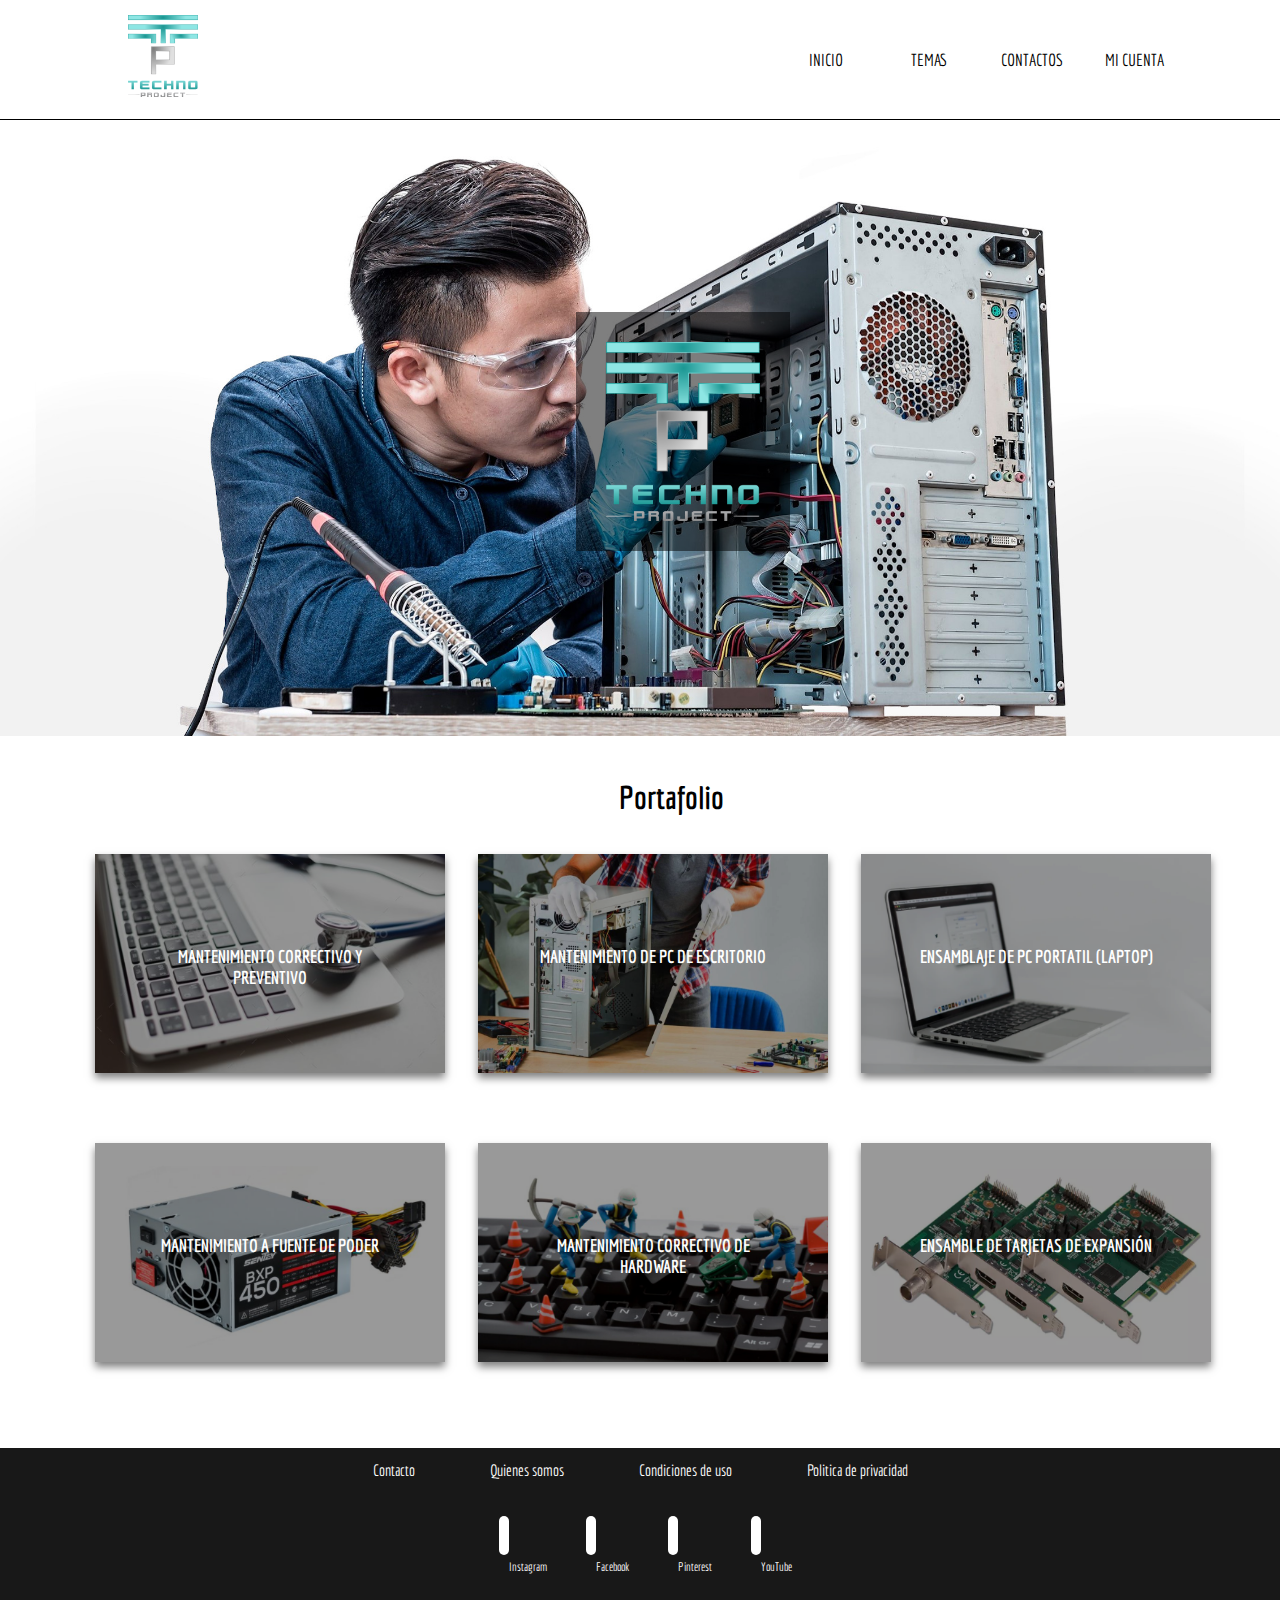
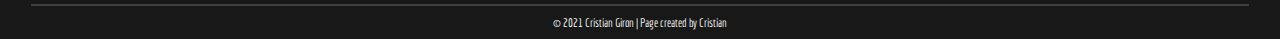
<file: index.html>
<!DOCTYPE html>
<html>
<head>
	<meta charset="utf-8">
	<meta http-equiv="X-UA-Compatible" content="IE=edge">
	<title>Portafolio</title>
	<link rel="stylesheet" href="Style_sheet.css">
	<link rel="icon" href="img/Logo1.ico">
	<link rel="preconnect" href="https://fonts.gstatic.com">
	<link href="https://fonts.googleapis.com/css2?family=Economica&family=Oswald:wght@200;300&display=swap" rel="stylesheet">
	<link rel="stylesheet" href="https://use.fontawesome.com/releases/v5.8.1/css/all.css" integrity="sha384-50oBUHEmvpQ+1lW4y57PTFmhCaXp0ML5d60M1M7uH2+nqUivzIebhndOJK28anvf" crossorigin="anonymous">

</head>
<body>
	<div class="head">
		<a href="index.html" title="log"><img src="img/Logo.png" alt="Logo" class="log"></a>
		<ul class="menu">
			<li><a href="index.html" title="">INICIO</a></li>
			<li><a href="#" title="">TEMAS</a>
				<ul class="submenu">
					<li><a href="Temas/Tema1.html"><i class="fas fa-file-image"></i>TEMA 1</a></li>
					<li><a href="Temas/Tema2.html"><i class="fas fa-file-video"></i>TEMA 2</a></li>
					<li><a href="Temas/Tema3.html"><i class="fas fa-file-video"></i>TEMA 3</a></li>
					<li><a href="Temas/Tema4.html"><i class="fas fa-file-pdf"></i>TEMA 4</a></li>
					<li><a href="Temas/Tema5.html"><i class="fas fa-file-pdf"></i>TEMA 5</a></li>
					<li><a href="Temas/Tema6.html"><i class="fas fa-file-image"></i>TEMA 6</a></li>
				</ul>
			</li>
			<li><a href="#" title="">CONTACTOS</a></li>
			<li><a href="#" title="">MI CUENTA</a></li>		
		</ul>
	</div>
	<div>
		<a href="index.html" title="">
			<img src="img/Logo.png" alt="" class="logport">
		</a>
		<img src="img/Port.jpg" alt="" class="img">
	</div><br>
	<div class="hola">
		<h1 style="text-align: center;">Portafolio</h1><br>
		<div class="temas">
			<a href="Temas/Tema1.html" title="">
				<p>MANTENIMIENTO CORRECTIVO Y PREVENTIVO</p>
				<img src="img/Mantenimiento.jpg" alt="" class="imgtema">
			</a>
		</div>
		<div class="temas">
			<a href="Temas/Tema2.html" title="">
				<p>MANTENIMIENTO DE PC DE ESCRITORIO</p>
				<img src="img/Mant. de pc escr.jpg" alt="" class="imgtema">	
			</a>
		</div>
		<div class="temas">
			<a href="Temas/Tema3.html" title="">
				<p>ENSAMBLAJE DE PC PORTATIL (LAPTOP)</p>
				<img src="img/Ensamble laptop.jpg" alt="" class="imgtema">
			</a>
		</div>
		<div class="temas">
			<a href="Temas/Tema4.html" title="">
				<p>MANTENIMIENTO A FUENTE DE PODER</p>
				<img src="img/Fuente de poder.jpg" alt="" class="imgtema">
			</a>
		</div>
		<div class="temas">
			<a href="Temas/Tema5.html" title="">
				<p>MANTENIMIENTO CORRECTIVO DE HARDWARE</p>
				<img src="img/Mantenimiento hardware.jpg" alt="" class="imgtema">
			</a>
		</div>
		<div class="temas">
			<a href="Temas/Tema6.html" title="">
				<p>ENSAMBLE DE TARJETAS DE EXPANSIÓN</p>
				<img src="img/Tarjetas de expancion.jpg" alt="" class="imgtema">
			</a>
		</div>
	</div>
	<div class="foot">
		<ul>
			<li><a href="#" title="">Contacto</a></li>
			<li><a href="#" title="">Quienes somos</a></li>
			<li><a href="#" title="">Condiciones de uso</a></li>
			<li><a href="#" title="">Politica de privacidad</a></li>
		</ul>
		<div>
			<a href="" title=""><i class="fab fa-instagram"></i><p>Instagram</p></a>
			<a href="" title=""><i class="fab fa-facebook-f"></i><p>Facebook</p></a>
			<a href="" title=""><i class="fab fa-pinterest-p"></i><p>Pinterest</p></a>
			<a href="" title=""><i class="fab fa-youtube"></i><p>YouTube</p></a>
		</div>
		<hr>
		<p>© 2021 Cristian Giron | Page created by Cristian</p>
	</div>	
</body>
</html>
</file>
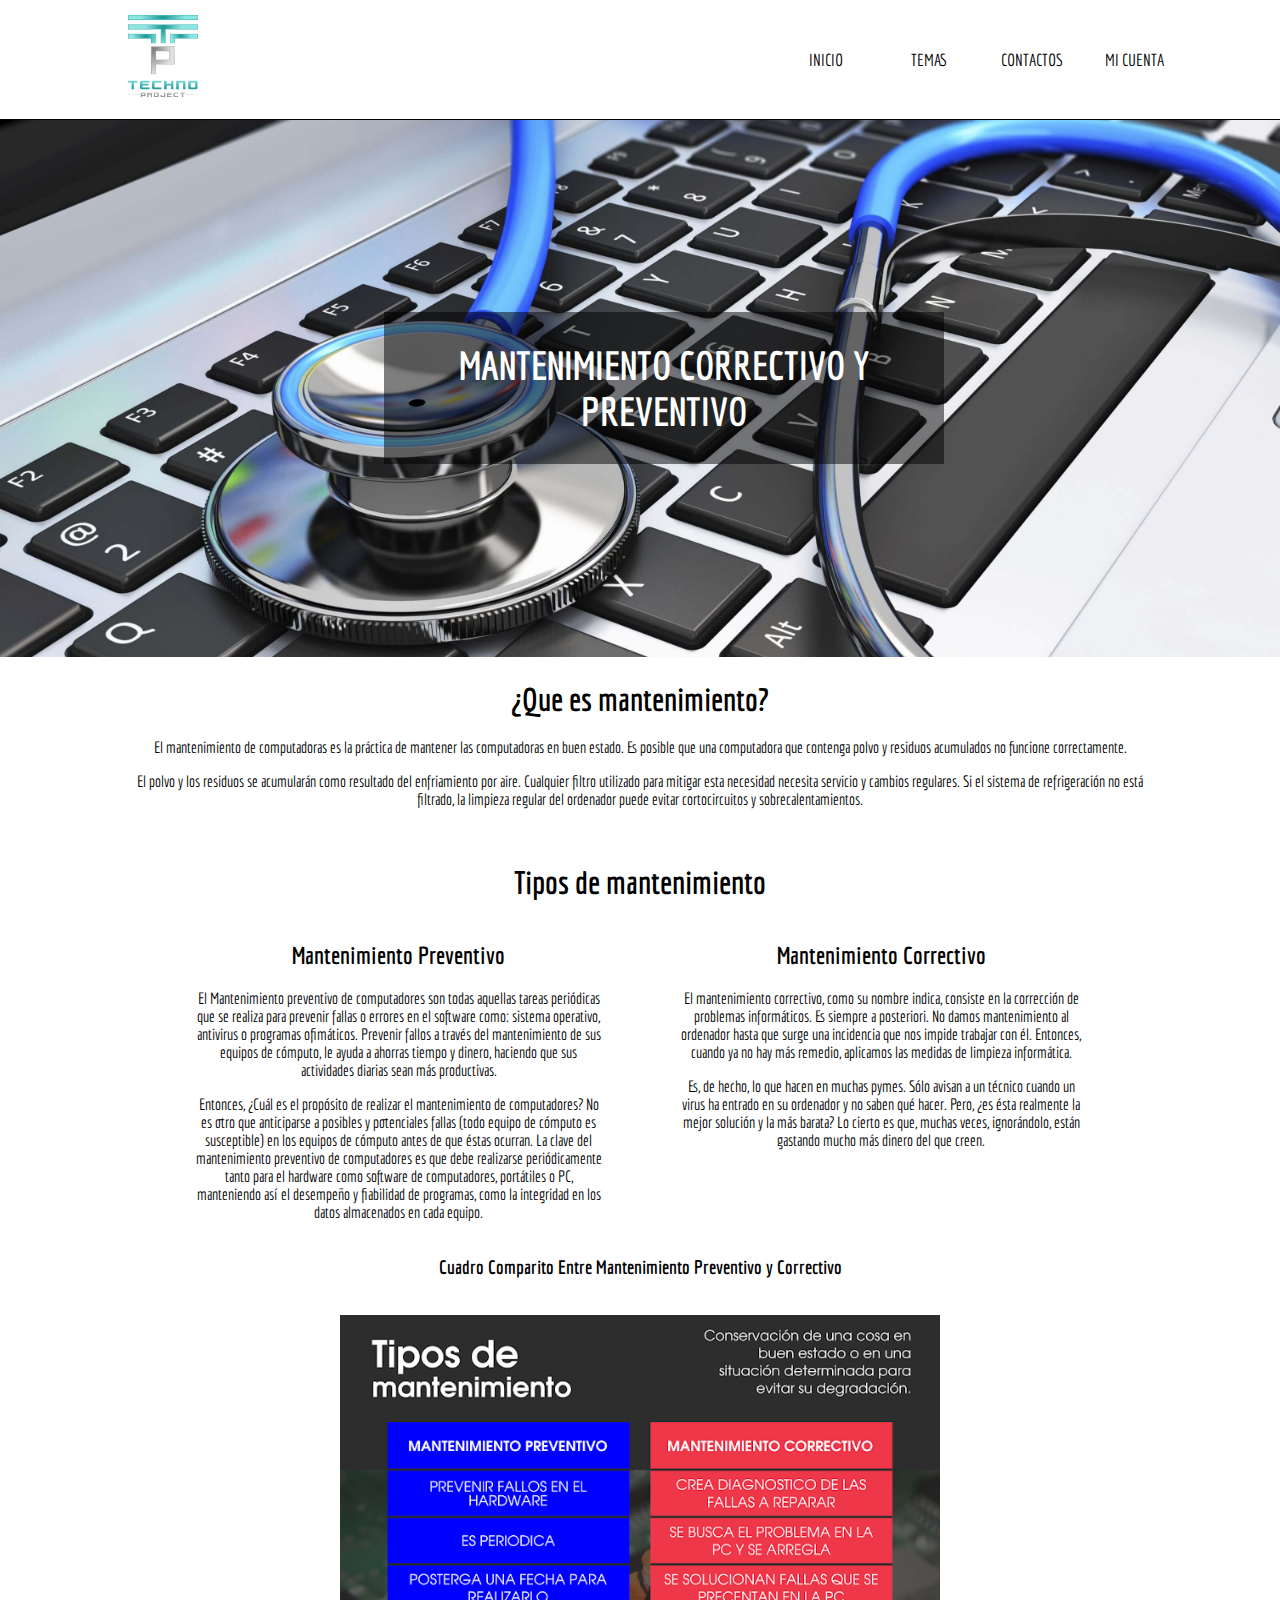
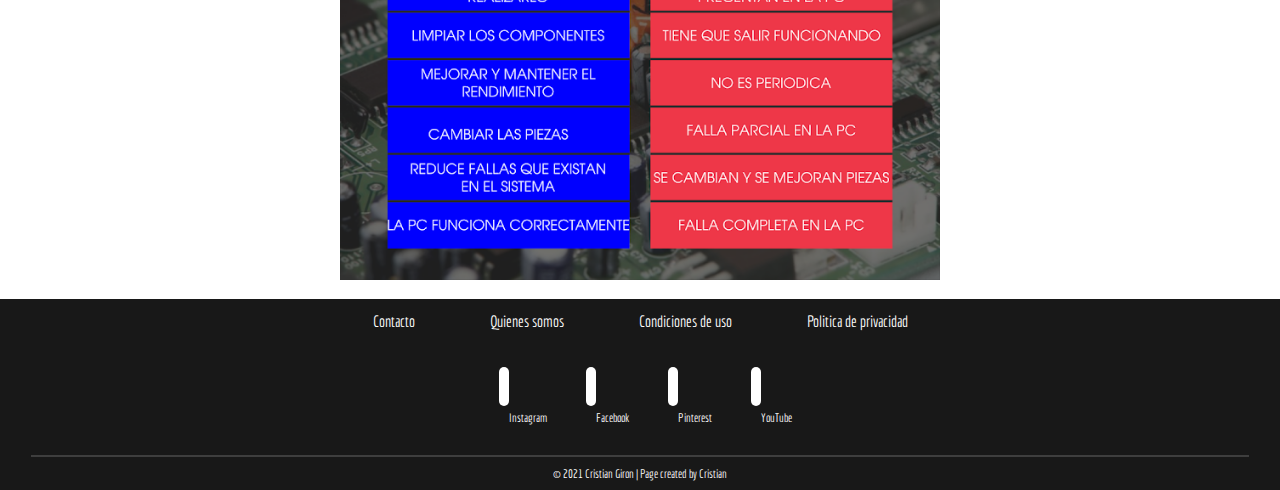
<file: Temas/Tema1.html>
<!DOCTYPE html>
<html>
<head>
	<meta charset="utf-8">
	<meta http-equiv="X-UA-Compatible" content="IE=edge">
	<title>Mantenimiento correctivo y preventivo</title>
	<link rel="stylesheet" href="../Style_sheet.css">
	<link rel="icon" href="../img/Logo1.ico">
	<link rel="preconnect" href="https://fonts.gstatic.com">
	<link href="https://fonts.googleapis.com/css2?family=Economica&family=Oswald:wght@200;300&display=swap" rel="stylesheet">
	<link rel="stylesheet" href="https://use.fontawesome.com/releases/v5.8.1/css/all.css" integrity="sha384-50oBUHEmvpQ+1lW4y57PTFmhCaXp0ML5d60M1M7uH2+nqUivzIebhndOJK28anvf" crossorigin="anonymous">

</head>
<body>
	<div class="head">
		<a href="../index.html" title="log"><img src="../img/Logo.png" alt="Logo" class="log"></a>
		<ul class="menu">
			<li><a href="../index.html" title="">INICIO</a></li>
			<li><a href="#" title="">TEMAS</a>
				<ul class="submenu">
					<li><a href="Tema1.html"><i class="fas fa-file-image"></i>TEMA 1</a></li>
					<li><a href="Tema2.html"><i class="fas fa-file-video"></i>TEMA 2</a></li>
					<li><a href="Tema3.html"><i class="fas fa-file-video"></i>TEMA 3</a></li>
					<li><a href="Tema4.html"><i class="fas fa-file-pdf"></i>TEMA 4</a></li>
					<li><a href="Tema5.html"><i class="fas fa-file-pdf"></i>TEMA 5</a></li>
					<li><a href="Tema6.html"><i class="fas fa-file-image"></i>TEMA 6</a></li>
				</ul>
			</li>
			<li><a href="#" title="">CONTACTOS</a></li>
			<li><a href="#" title="">MI CUENTA</a></li>
		</ul>
	</div>
	<div>
		<h1 class="titport">MANTENIMIENTO CORRECTIVO Y PREVENTIVO</h1>
		<img src="img/Port1.jpg" alt="" class="img">
	</div>
	
	<div class="cont">
		<h1>¿Que es mantenimiento?</h1>
		<p>El mantenimiento de computadoras es la práctica de mantener las computadoras en buen estado. Es posible que una computadora que contenga polvo y residuos acumulados no funcione correctamente.</p>

		<p>El polvo y los residuos se acumularán como resultado del enfriamiento por aire. Cualquier filtro utilizado para mitigar esta necesidad necesita servicio y cambios regulares. Si el sistema de refrigeración no está filtrado, la limpieza regular del ordenador puede evitar cortocircuitos y sobrecalentamientos.</p><br>
		
		<div class="tipmant">
			<h1>Tipos de mantenimiento</h1>
			<div>
				<h2>Mantenimiento Preventivo</h2>
				<p>El Mantenimiento preventivo de computadores son todas aquellas tareas periódicas que se realiza para prevenir fallas o errores en el software como: sistema operativo, antivirus o programas ofimáticos. Prevenir fallos a través del mantenimiento de sus equipos de cómputo, le ayuda a ahorras tiempo y dinero, haciendo que sus actividades diarias sean más productivas.</p>

				<p>Entonces, ¿Cuál es el propósito de realizar el mantenimiento de computadores? No es otro que anticiparse a posibles y potenciales fallas (todo equipo de cómputo es susceptible) en los equipos de cómputo antes de que éstas ocurran. La clave del mantenimiento preventivo de computadores es que debe realizarse periódicamente tanto para el hardware como software de computadores, portátiles o PC, manteniendo así el desempeño y fiabilidad de programas, como la integridad en los datos almacenados en cada equipo.</p>
			</div>
			<div>
				<h2>Mantenimiento Correctivo</h2>
				<p>El mantenimiento correctivo, como su nombre indica, consiste en la corrección de problemas informáticos. Es siempre a posteriori. No damos mantenimiento al ordenador hasta que surge una incidencia que nos impide trabajar con él. Entonces, cuando ya no hay más remedio, aplicamos las medidas de limpieza informática.</p>

				<p>Es, de hecho, lo que hacen en muchas pymes. Sólo avisan a un técnico cuando un virus ha entrado en su ordenador y no saben qué hacer. Pero, ¿es ésta realmente la mejor solución y la más barata? Lo cierto es que, muchas veces, ignorándolo, están gastando mucho más dinero del que creen.

				</p>
			</div>
		</div>
		<div>
			<h3>Cuadro Comparito Entre Mantenimiento Preventivo y Correctivo</h1><br>
			<img src="img/Cuadro Comparativo.png" alt="">
		</div>
	</div>
	<div class="foot">
		<ul>
			<li><a href="#" title="">Contacto</a></li>
			<li><a href="#" title="">Quienes somos</a></li>
			<li><a href="#" title="">Condiciones de uso</a></li>
			<li><a href="#" title="">Politica de privacidad</a></li>
		</ul>
		<div>
			<a href="" title=""><i class="fab fa-instagram"></i><p>Instagram</p></a>
			<a href="" title=""><i class="fab fa-facebook-f"></i><p>Facebook</p></a>
			<a href="" title=""><i class="fab fa-pinterest-p"></i><p>Pinterest</p></a>
			<a href="" title=""><i class="fab fa-youtube"></i><p>YouTube</p></a>
		</div>
		<hr>
		<p>© 2021 Cristian Giron | Page created by Cristian</p>
	</div>
</body>
</html>
</file>
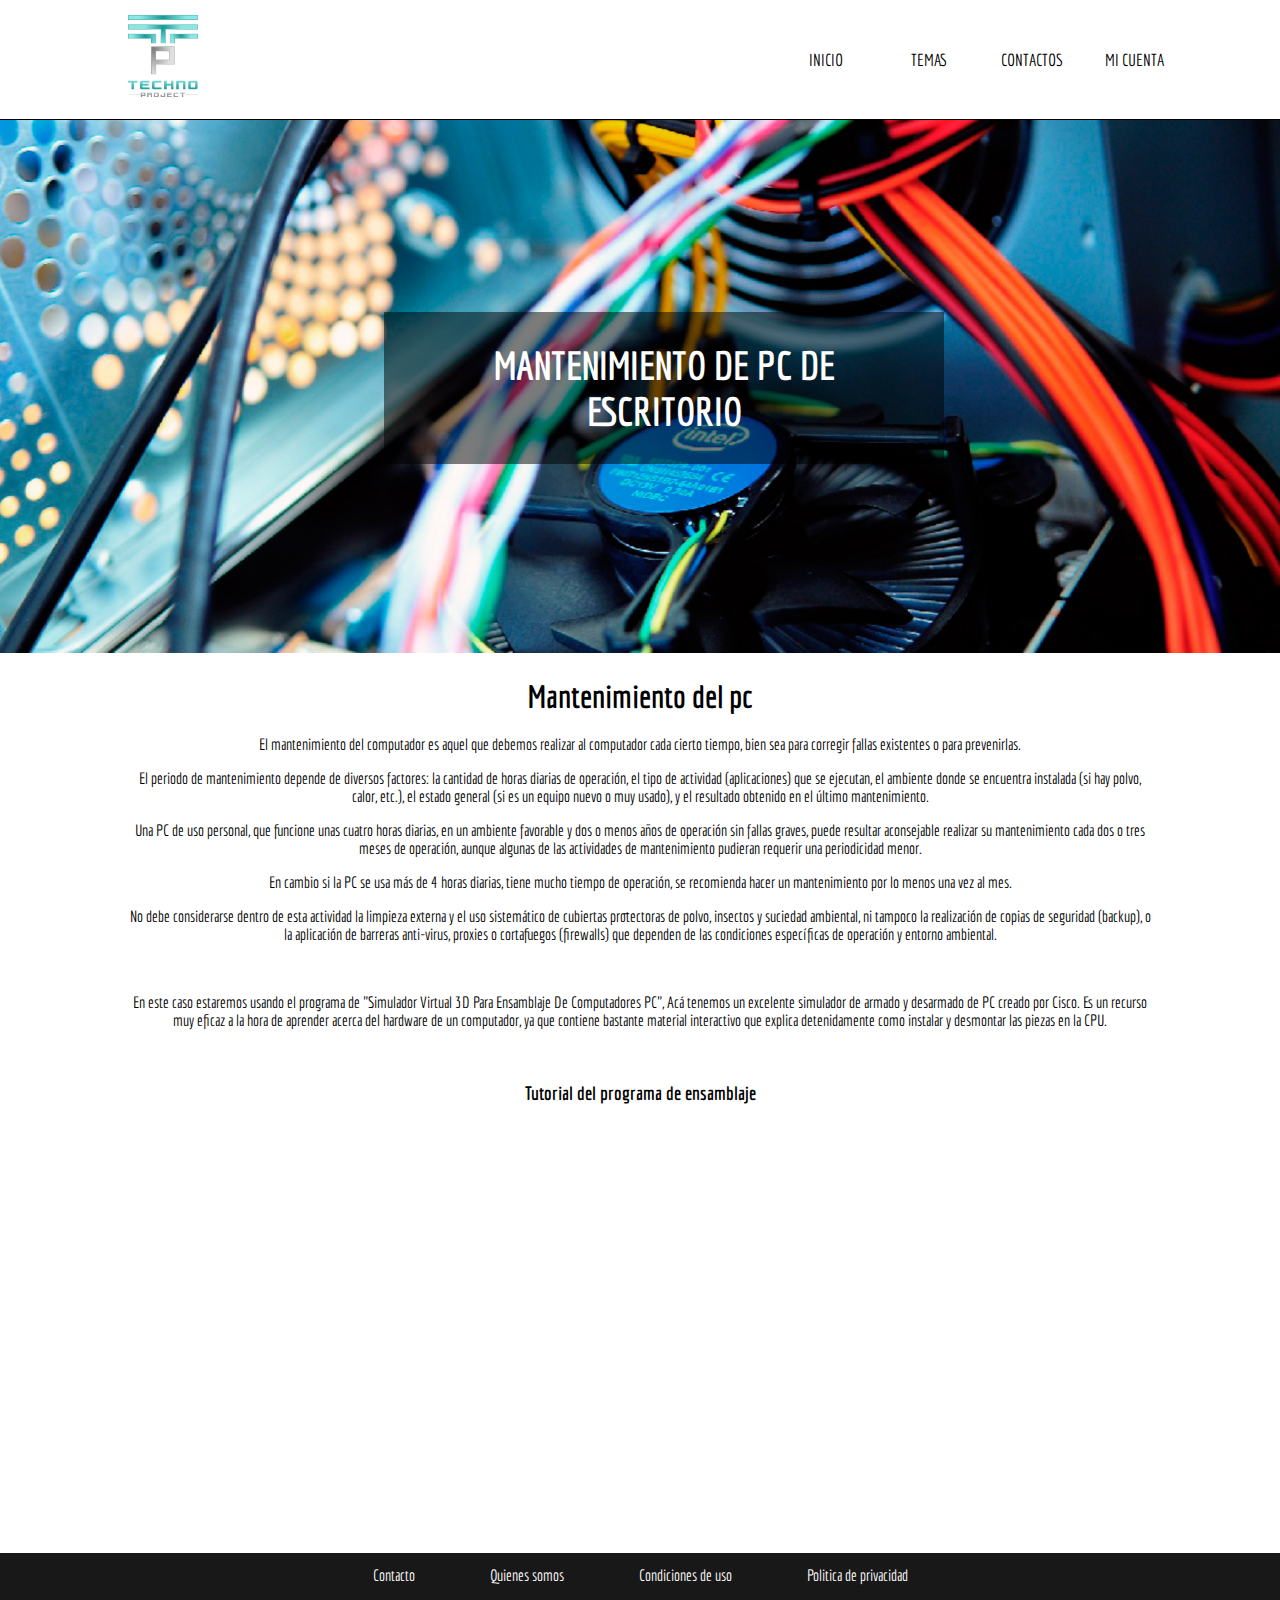
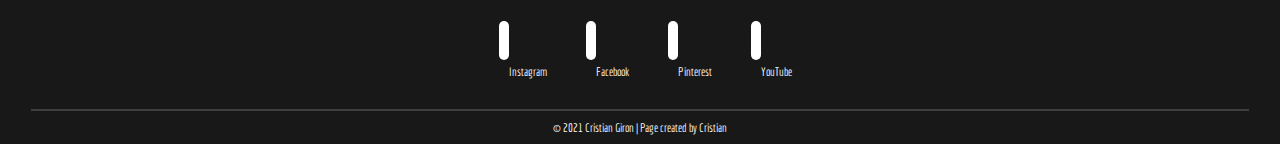
<file: Temas/Tema2.html>
<!DOCTYPE html>
<html>
<head>
	<meta charset="utf-8">
	<meta http-equiv="X-UA-Compatible" content="IE=edge">
	<title>Mantenimiento de pc de escritorio</title>
	<link rel="stylesheet" href="../Style_sheet.css">
	<link rel="icon" href="../img/Logo1.ico">
	<link rel="preconnect" href="https://fonts.gstatic.com">
	<link href="https://fonts.googleapis.com/css2?family=Economica&family=Oswald:wght@200;300&display=swap" rel="stylesheet">
	<link rel="stylesheet" href="https://use.fontawesome.com/releases/v5.8.1/css/all.css" integrity="sha384-50oBUHEmvpQ+1lW4y57PTFmhCaXp0ML5d60M1M7uH2+nqUivzIebhndOJK28anvf" crossorigin="anonymous">

</head>
<body>
	<div class="head">
		<a href="../index.html" title="log"><img src="../img/Logo.png" alt="Logo" class="log"></a>
		<ul class="menu">
			<li><a href="../index.html" title="">INICIO</a></li>
			<li><a href="#" title="">TEMAS</a>
				<ul class="submenu">
					<li><a href="Tema1.html"><i class="fas fa-file-image"></i>TEMA 1</a></li>
					<li><a href="Tema2.html"><i class="fas fa-file-video"></i>TEMA 2</a></li>
					<li><a href="Tema3.html"><i class="fas fa-file-video"></i>TEMA 3</a></li>
					<li><a href="Tema4.html"><i class="fas fa-file-pdf"></i>TEMA 4</a></li>
					<li><a href="Tema5.html"><i class="fas fa-file-pdf"></i>TEMA 5</a></li>
					<li><a href="Tema6.html"><i class="fas fa-file-image"></i>TEMA 6</a></li>
				</ul>
			</li>
			<li><a href="#" title="">CONTACTOS</a></li>
			<li><a href="#" title="">MI CUENTA</a></li>
		</ul>
	</div>
	<div>
		<h1 class="titport">MANTENIMIENTO DE PC DE ESCRITORIO</h1>
		<img src="img/Port2.jpg" alt="" class="img">
	</div>
	<div class="cont">
		<h1>Mantenimiento del pc</h1>
		<p>El mantenimiento del computador es aquel que debemos realizar al computador cada cierto tiempo, bien sea para corregir fallas existentes o para prevenirlas.</p>
		<p>El periodo de mantenimiento depende de diversos factores: la cantidad de horas diarias de operación, el tipo de actividad (aplicaciones) que se ejecutan, el ambiente donde se encuentra instalada (si hay polvo, calor, etc.), el estado general (si es un equipo nuevo o muy usado), y el resultado obtenido en el último mantenimiento.</p>
		<p>Una PC de uso personal, que funcione unas cuatro horas diarias, en un ambiente favorable y dos o menos años de operación sin fallas graves,  puede resultar aconsejable realizar su mantenimiento cada dos o tres meses de operación, aunque algunas de las actividades de mantenimiento pudieran requerir una periodicidad menor.</p>
		<p>En cambio si la PC se usa más de 4 horas diarias, tiene mucho tiempo de operación, se recomienda hacer un mantenimiento por lo menos una vez al mes.</p>
		<p>No debe considerarse dentro de esta actividad la limpieza externa y el uso sistemático de cubiertas protectoras de polvo, insectos y suciedad ambiental, ni tampoco la realización de copias de seguridad (backup), o la aplicación de barreras anti-virus, proxies o cortafuegos (firewalls) que dependen de las condiciones específicas de operación y entorno ambiental.</p><br>
		<p>En este caso estaremos usando el programa de "Simulador Virtual 3D Para Ensamblaje De Computadores PC", Acá tenemos un excelente simulador de armado y desarmado de PC creado por Cisco. Es un recurso muy eficaz a la hora de aprender acerca del hardware de un computador, ya que contiene bastante material interactivo que explica detenidamente como instalar y desmontar las piezas en la CPU. </p>

		<br>
		<h3>Tutorial del programa de ensamblaje</h3><br>
	</div>
	<div>
		<iframe width="700" height="393" src="https://www.youtube.com/embed/m5F3XOBKGCg" title="YouTube video player" frameborder="0" allow="accelerometer; autoplay; clipboard-write; encrypted-media; gyroscope; picture-in-picture" allowfullscreen style="margin-left: 25%;"></iframe>
	</div>
	<div class="foot">
		<ul>
			<li><a href="#" title="">Contacto</a></li>
			<li><a href="#" title="">Quienes somos</a></li>
			<li><a href="#" title="">Condiciones de uso</a></li>
			<li><a href="#" title="">Politica de privacidad</a></li>
		</ul>
		<div>
			<a href="" title=""><i class="fab fa-instagram"></i><p>Instagram</p></a>
			<a href="" title=""><i class="fab fa-facebook-f"></i><p>Facebook</p></a>
			<a href="" title=""><i class="fab fa-pinterest-p"></i><p>Pinterest</p></a>
			<a href="" title=""><i class="fab fa-youtube"></i><p>YouTube</p></a>
		</div>
		<hr>
		<p>© 2021 Cristian Giron | Page created by Cristian</p>
	</div>
</body>
</html>
</file>
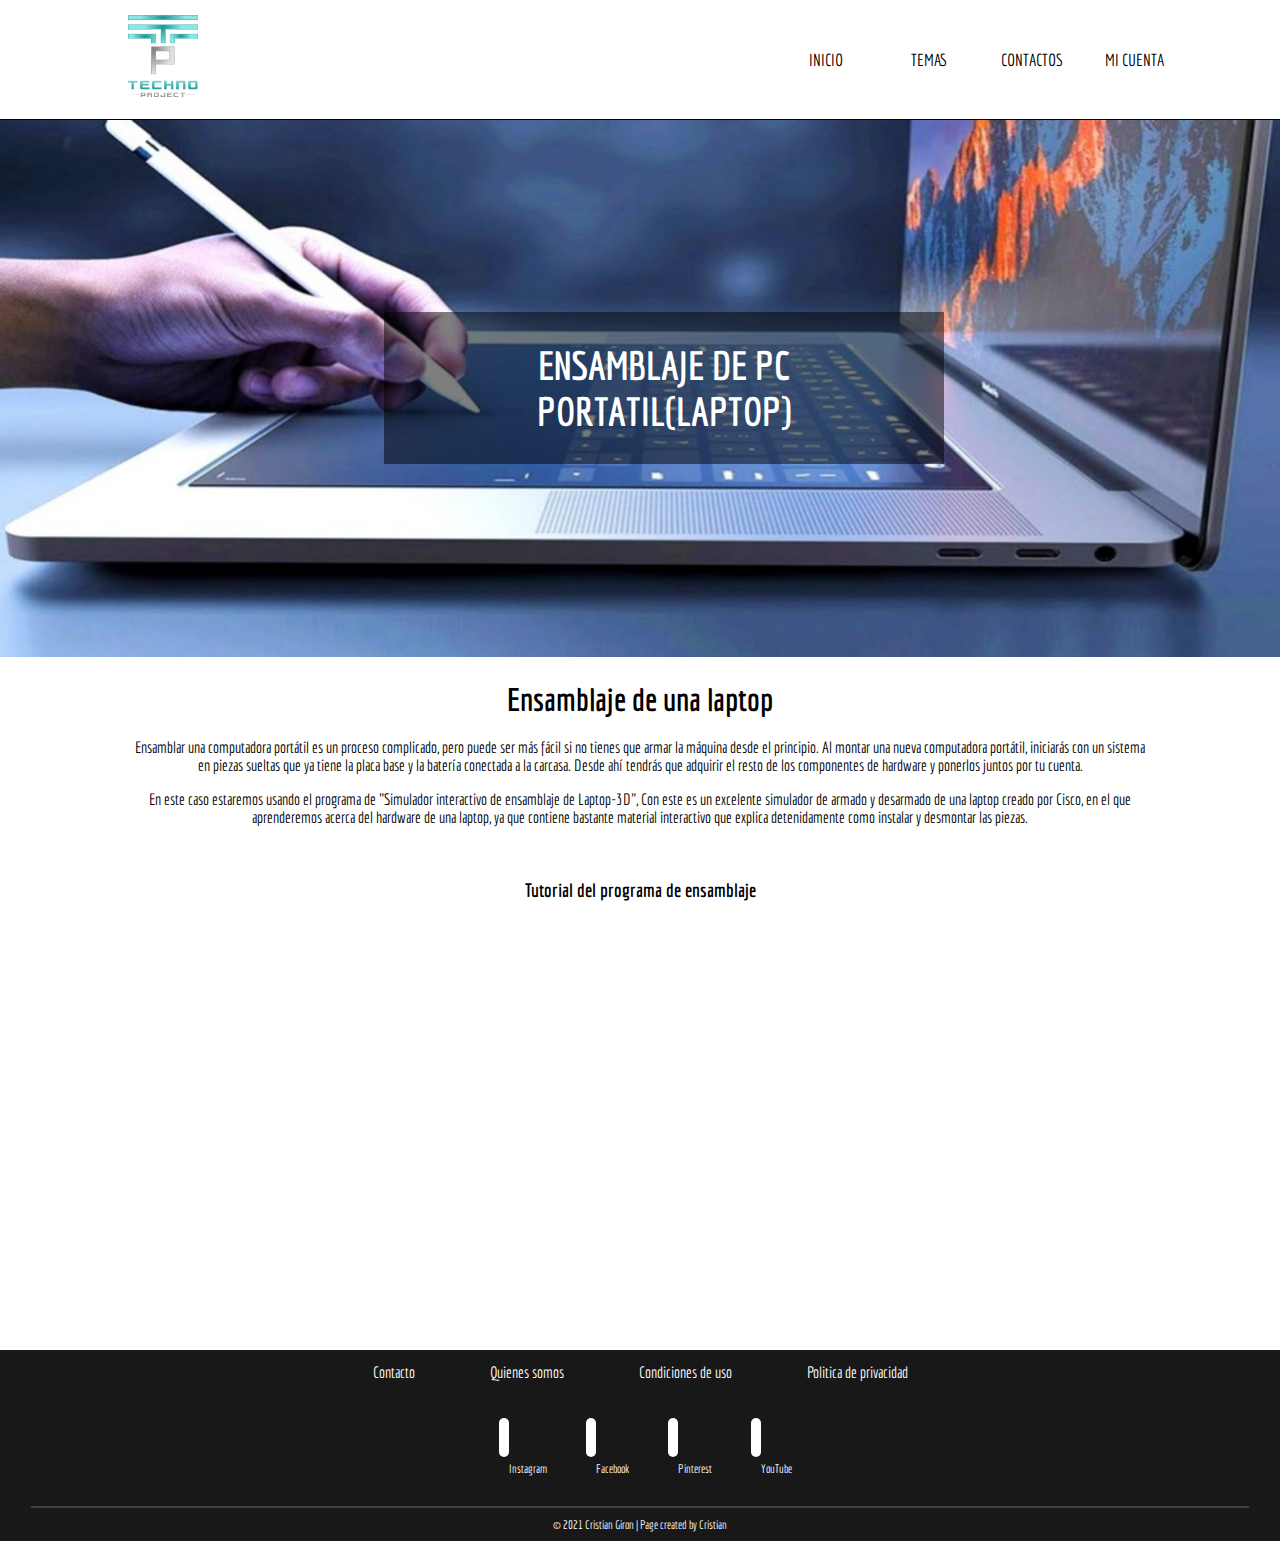
<file: Temas/Tema3.html>
<!DOCTYPE html>
<html>
<head>
	<meta charset="utf-8">
	<meta http-equiv="X-UA-Compatible" content="IE=edge">
	<title>Ensamble de pc Laptop</title>
	<link rel="stylesheet" href="../Style_sheet.css">
	<link rel="icon" href="../img/Logo1.ico">
	<link rel="preconnect" href="https://fonts.gstatic.com">
	<link href="https://fonts.googleapis.com/css2?family=Economica&family=Oswald:wght@200;300&display=swap" rel="stylesheet">
	<link rel="stylesheet" href="https://use.fontawesome.com/releases/v5.8.1/css/all.css" integrity="sha384-50oBUHEmvpQ+1lW4y57PTFmhCaXp0ML5d60M1M7uH2+nqUivzIebhndOJK28anvf" crossorigin="anonymous">
	
</head>
<body>
	<div class="head">
		<a href="../index.html" title="log"><img src="../img/Logo.png" alt="Logo" class="log"></a>
		<ul class="menu">
			<li><a href="../index.html" title="">INICIO</a></li>
			<li><a href="#" title="">TEMAS</a>
				<ul class="submenu">
					<li><a href="Tema1.html"><i class="fas fa-file-image"></i>TEMA 1</a></li>
					<li><a href="Tema2.html"><i class="fas fa-file-video"></i>TEMA 2</a></li>
					<li><a href="Tema3.html"><i class="fas fa-file-video"></i>TEMA 3</a></li>
					<li><a href="Tema4.html"><i class="fas fa-file-pdf"></i>TEMA 4</a></li>
					<li><a href="Tema5.html"><i class="fas fa-file-pdf"></i>TEMA 5</a></li>
					<li><a href="Tema6.html"><i class="fas fa-file-image"></i>TEMA 6</a></li>
				</ul>
			</li>
			<li><a href="#" title="">CONTACTOS</a></li>
			<li><a href="#" title="">MI CUENTA</a></li>
		</ul>
	</div>
	<div>
		<h1 class="titport">ENSAMBLAJE DE PC PORTATIL(LAPTOP)</h1>
		<img src="img/Port3.jpg" alt="" class="img">
	</div>
	<div class="cont">
		<h1>Ensamblaje de una laptop</h1>
		<p>Ensamblar una computadora portátil es un proceso complicado, pero puede ser más fácil si no tienes que armar la máquina desde el principio. Al montar una nueva computadora portátil, iniciarás con un sistema en piezas sueltas que ya tiene la placa base y la batería conectada a la carcasa. Desde ahí tendrás que adquirir el resto de los componentes de hardware y ponerlos juntos por tu cuenta.</p>

		<p>En este caso estaremos usando el programa de "Simulador interactivo de ensamblaje de Laptop-3D", Con este es un excelente simulador de armado y desarmado de una laptop creado por Cisco, en el que aprenderemos acerca del hardware de una laptop, ya que contiene bastante material interactivo que explica detenidamente como instalar y desmontar las piezas. 
		</p><br>
		<h3>Tutorial del programa de ensamblaje</h3><br>
	</div>
	<div>
		<iframe width="700" height="393" src="https://www.youtube.com/embed/0csLvSwiOko" title="YouTube video player" frameborder="0" allow="accelerometer; autoplay; clipboard-write; encrypted-media; gyroscope; picture-in-picture" allowfullscreen au style="margin-left: 25%;"></iframe>
	</div>
	<div class="foot">
		<ul>
			<li><a href="#" title="">Contacto</a></li>
			<li><a href="#" title="">Quienes somos</a></li>
			<li><a href="#" title="">Condiciones de uso</a></li>
			<li><a href="#" title="">Politica de privacidad</a></li>
		</ul>
		<div>
			<a href="" title=""><i class="fab fa-instagram"></i><p>Instagram</p></a>
			<a href="" title=""><i class="fab fa-facebook-f"></i><p>Facebook</p></a>
			<a href="" title=""><i class="fab fa-pinterest-p"></i><p>Pinterest</p></a>
			<a href="" title=""><i class="fab fa-youtube"></i><p>YouTube</p></a>
		</div>
		<hr>
		<p>© 2021 Cristian Giron | Page created by Cristian</p>
	</div>
</body>
</html>
</file>
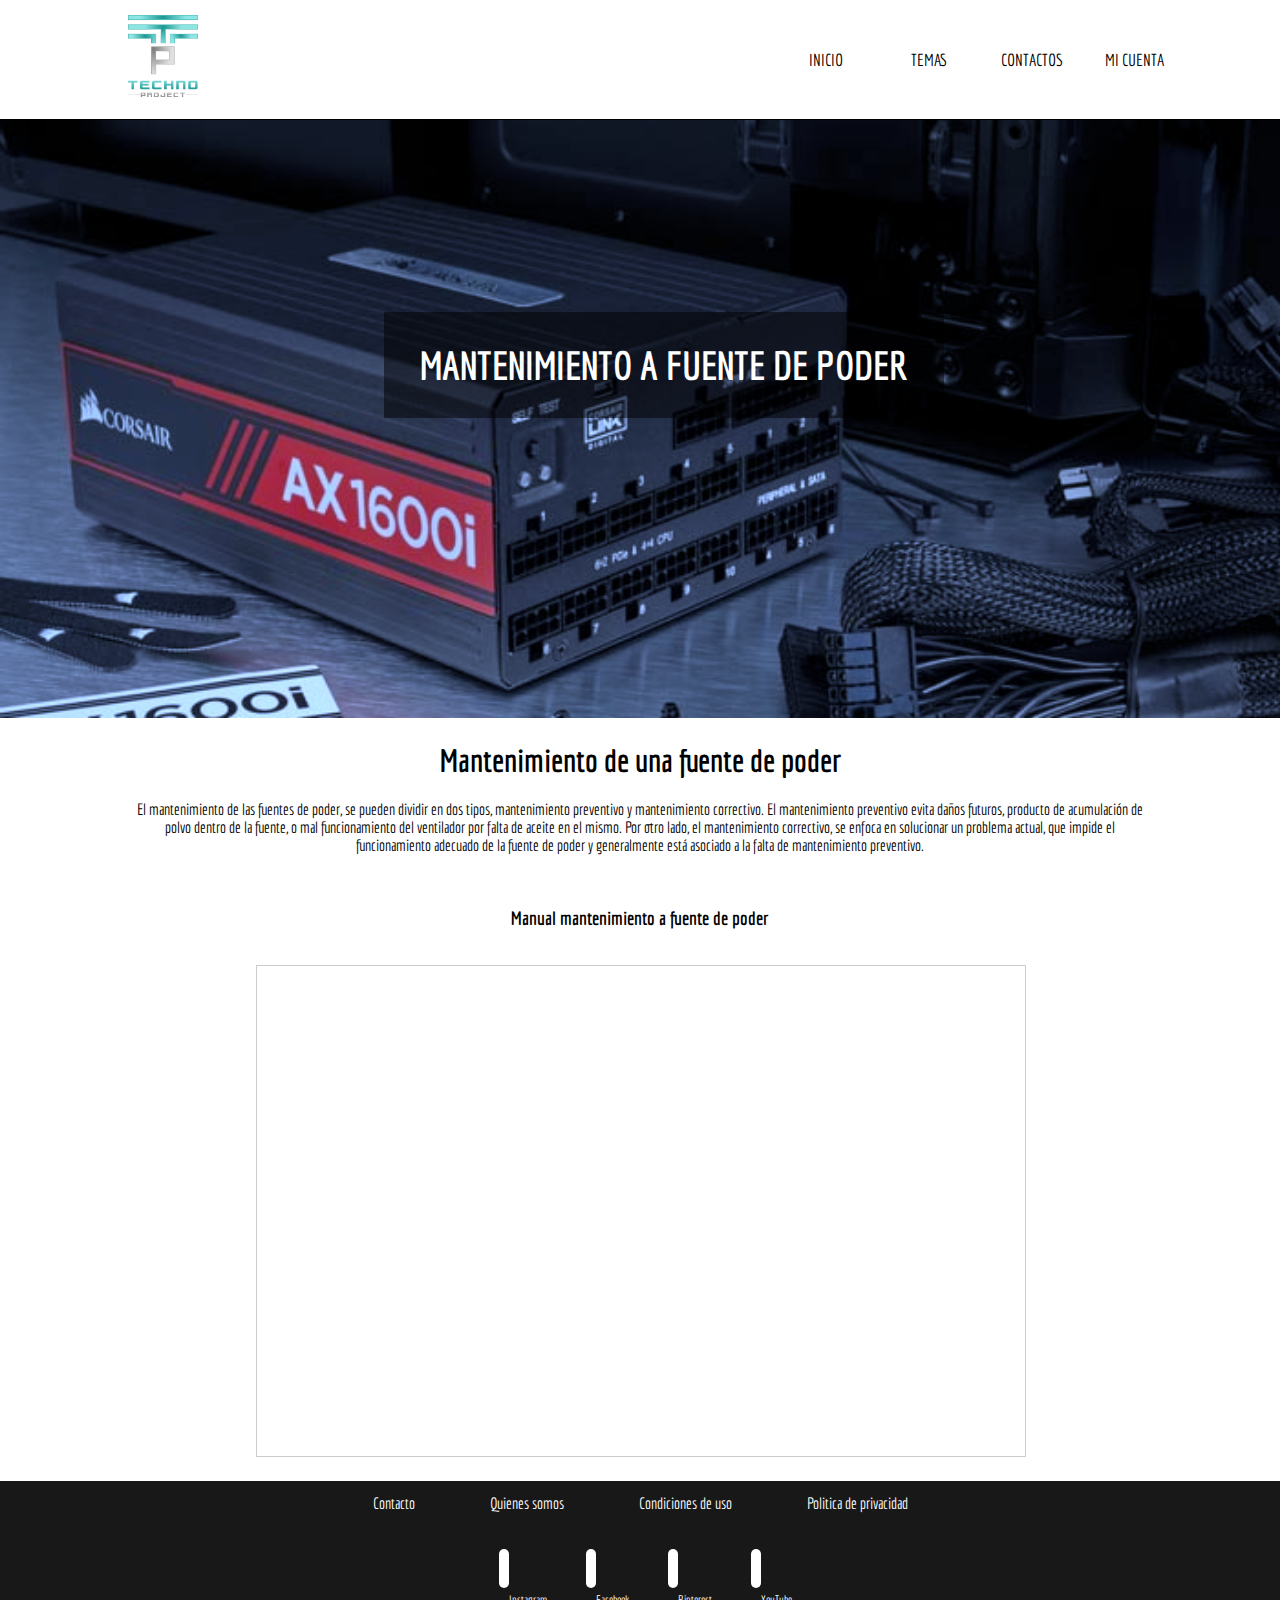
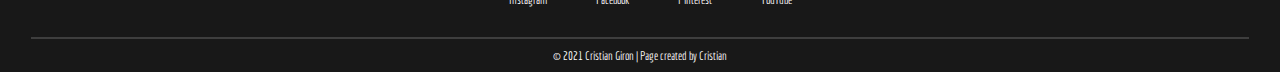
<file: Temas/Tema4.html>
<!DOCTYPE html>
<html>
<head>
	<meta charset="utf-8">
	<meta http-equiv="X-UA-Compatible" content="IE=edge">
	<title>Mantenimiento a una fuente de poder</title>
	<link rel="stylesheet" href="../Style_sheet.css">
	<link rel="icon" href="../img/Logo1.ico">
	<link rel="preconnect" href="https://fonts.gstatic.com">
	<link href="https://fonts.googleapis.com/css2?family=Economica&family=Oswald:wght@200;300&display=swap" rel="stylesheet">
	<link rel="stylesheet" href="https://use.fontawesome.com/releases/v5.8.1/css/all.css" integrity="sha384-50oBUHEmvpQ+1lW4y57PTFmhCaXp0ML5d60M1M7uH2+nqUivzIebhndOJK28anvf" crossorigin="anonymous">

</head>
<body>
	<div class="head">
		<a href="../index.html" title="log"><img src="../img/Logo.png" alt="Logo" class="log"></a>
		<ul class="menu">
			<li><a href="../index.html" title="">INICIO</a></li>
			<li><a href="#" title="">TEMAS</a>
				<ul class="submenu">
					<li><a href="Tema1.html"><i class="fas fa-file-image"></i>TEMA 1</a></li>
					<li><a href="Tema2.html"><i class="fas fa-file-video"></i>TEMA 2</a></li>
					<li><a href="Tema3.html"><i class="fas fa-file-video"></i>TEMA 3</a></li>
					<li><a href="Tema4.html"><i class="fas fa-file-pdf"></i>TEMA 4</a></li>
					<li><a href="Tema5.html"><i class="fas fa-file-pdf"></i>TEMA 5</a></li>
					<li><a href="Tema6.html"><i class="fas fa-file-image"></i>TEMA 6</a></li>
				</ul>
			</li>
			<li><a href="#" title="">CONTACTOS</a></li>
			<li><a href="#" title="">MI CUENTA</a></li>
		</ul>
	</div>
	<div>
		<h1 class="titport">MANTENIMIENTO A FUENTE DE PODER</h1>
		<img src="img/Port4.jpg" alt="" class="img">
	</div>
	<div class="cont">
		<h1>Mantenimiento de una fuente de poder</h1>
		<p>El mantenimiento de las fuentes de poder, se pueden dividir en dos tipos, mantenimiento preventivo y mantenimiento correctivo. El mantenimiento preventivo evita daños futuros, producto de acumulación de polvo dentro de la fuente, o mal funcionamiento del ventilador por falta de aceite en el mismo. Por otro lado, el mantenimiento correctivo, se enfoca en solucionar un problema actual, que impide el funcionamiento adecuado de la fuente de poder y generalmente está asociado a la falta de mantenimiento preventivo.</p><br>
		<h3>Manual mantenimiento a fuente de poder</h3><br>
	</div>
	<div>

		<iframe src="//www.slideshare.net/slideshow/embed_code/key/rdO4KJYBpOPtvj" width="600" height="490" frameborder="0" marginwidth="0" marginheight="0" scrolling="no" style="border:1px solid #CCC; border-width:1px; margin-bottom:5px; max-width: 100%; margin-left: 20%; width: 60%;" allowfullscreen> </iframe> <div style="margin-bottom:5px"> 

	</div>
	<div class="foot">
		<ul>
			<li><a href="#" title="">Contacto</a></li>
			<li><a href="#" title="">Quienes somos</a></li>
			<li><a href="#" title="">Condiciones de uso</a></li>
			<li><a href="#" title="">Politica de privacidad</a></li>
		</ul>
		<div>
			<a href="" title=""><i class="fab fa-instagram"></i><p>Instagram</p></a>
			<a href="" title=""><i class="fab fa-facebook-f"></i><p>Facebook</p></a>
			<a href="" title=""><i class="fab fa-pinterest-p"></i><p>Pinterest</p></a>
			<a href="" title=""><i class="fab fa-youtube"></i><p>YouTube</p></a>
		</div>
		<hr>
		<p>© 2021 Cristian Giron | Page created by Cristian</p>
	</div>
</body>
</html>
</file>
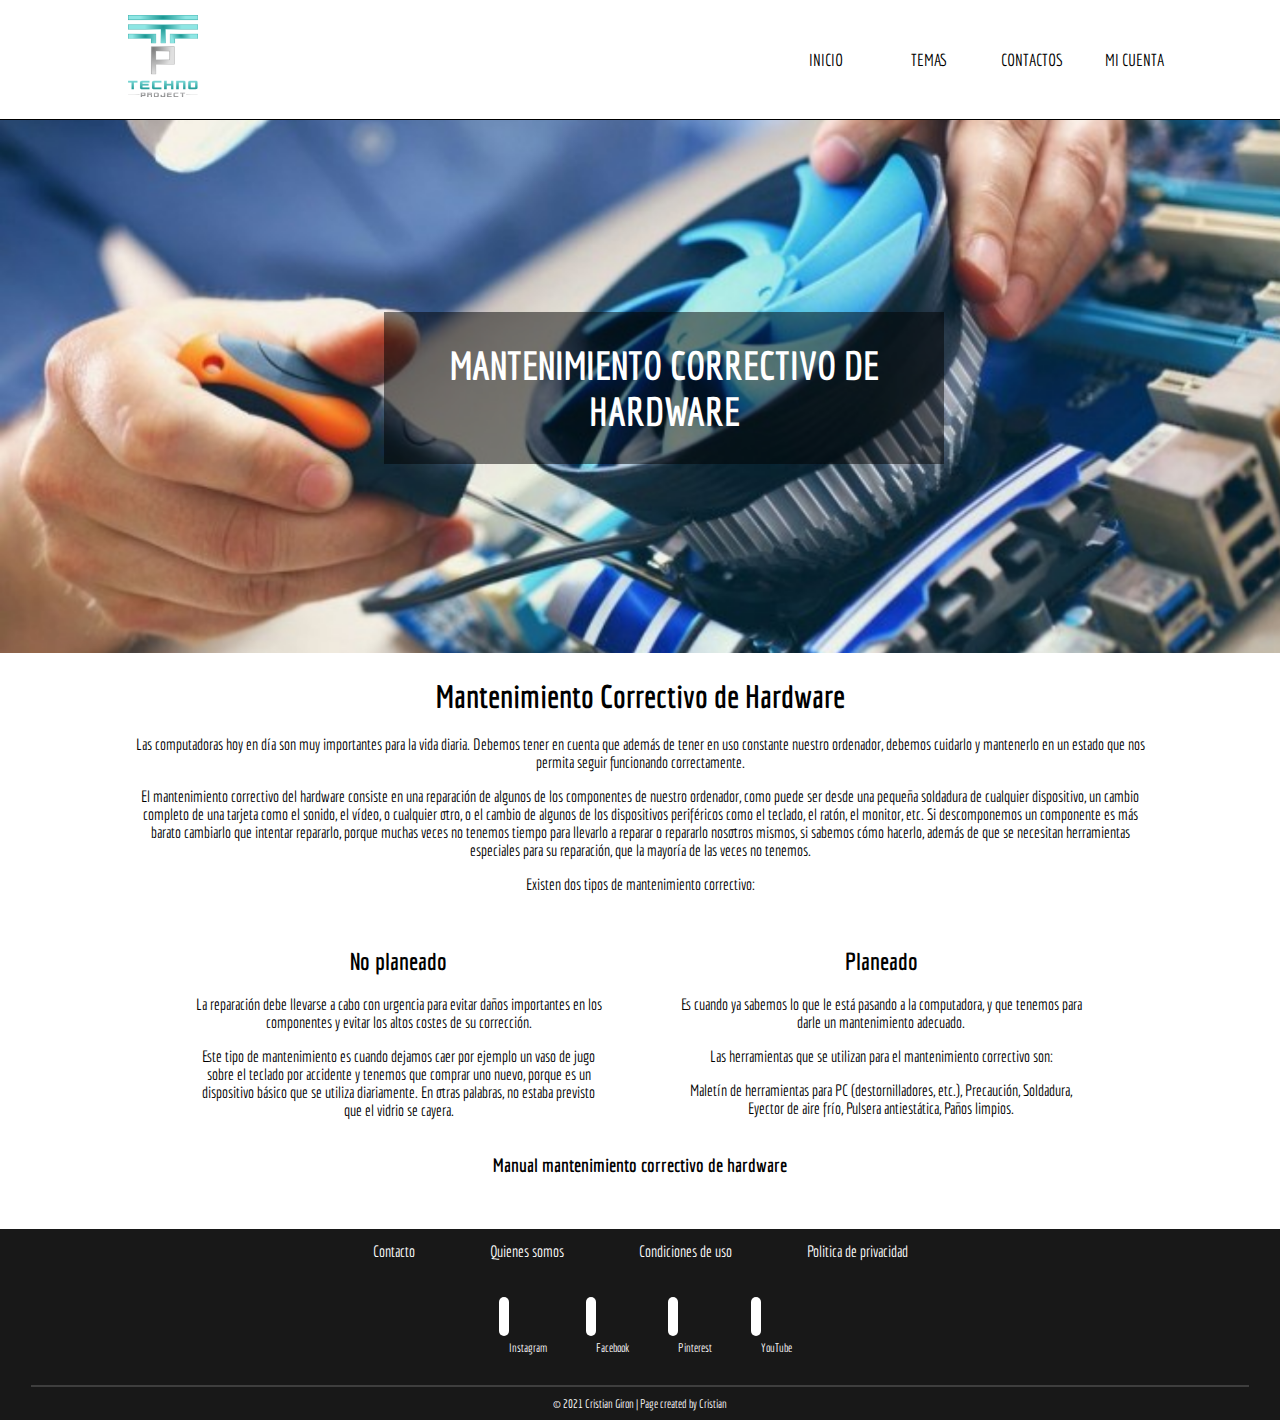
<file: Temas/Tema5.html>
<!DOCTYPE html>
<html>
<head>
	<meta charset="utf-8">
	<meta http-equiv="X-UA-Compatible" content="IE=edge">
	<title>Mantenimiento correctivo de hardware</title>
	<link rel="stylesheet" href="../Style_sheet.css">
	<link rel="icon" href="../img/Logo1.ico">
	<link rel="preconnect" href="https://fonts.gstatic.com">
	<link href="https://fonts.googleapis.com/css2?family=Economica&family=Oswald:wght@200;300&display=swap" rel="stylesheet">
	<link rel="stylesheet" href="https://use.fontawesome.com/releases/v5.8.1/css/all.css" integrity="sha384-50oBUHEmvpQ+1lW4y57PTFmhCaXp0ML5d60M1M7uH2+nqUivzIebhndOJK28anvf" crossorigin="anonymous">

</head>
<body>
	<div class="head">
		<a href="../index.html" title="log"><img src="../img/Logo.png" alt="Logo" class="log"></a>
		<ul class="menu">
			<li><a href="../index.html" title="">INICIO</a></li>
			<li><a href="#" title="">TEMAS</a>
				<ul class="submenu">
					<li><a href="Tema1.html"><i class="fas fa-file-image"></i>TEMA 1</a></li>
					<li><a href="Tema2.html"><i class="fas fa-file-video"></i>TEMA 2</a></li>
					<li><a href="Tema3.html"><i class="fas fa-file-video"></i>TEMA 3</a></li>
					<li><a href="Tema4.html"><i class="fas fa-file-pdf"></i>TEMA 4</a></li>
					<li><a href="Tema5.html"><i class="fas fa-file-pdf"></i>TEMA 5</a></li>
					<li><a href="Tema6.html"><i class="fas fa-file-image"></i>TEMA 6</a></li>
				</ul>
			</li>
			<li><a href="#" title="">CONTACTOS</a></li>
			<li><a href="#" title="">MI CUENTA</a></li>
		</ul>
	</div>
	<div>
		<h1 class="titport">MANTENIMIENTO CORRECTIVO DE HARDWARE</h1>
		<img src="img/Port5.jpg" alt="" class="img">
	</div>
	<div class="cont">
		<h1>Mantenimiento Correctivo de Hardware</h1>
		<p>Las computadoras hoy en día son muy importantes para la vida diaria. Debemos tener en cuenta que además de tener en uso constante nuestro ordenador, debemos cuidarlo y mantenerlo en un estado que nos permita seguir funcionando correctamente.</p>

		<p>El mantenimiento correctivo del hardware consiste en una reparación de algunos de los componentes de nuestro ordenador, como puede ser desde una pequeña soldadura de cualquier dispositivo, un cambio completo de una tarjeta como el sonido, el vídeo, o cualquier otro, o el cambio de algunos de los dispositivos periféricos como el teclado, el ratón, el monitor, etc. Si descomponemos un componente es más barato cambiarlo que intentar repararlo, porque muchas veces no tenemos tiempo para llevarlo a reparar o repararlo nosotros mismos, si sabemos cómo hacerlo, además de que se necesitan herramientas especiales para su reparación, que la mayoría de las veces no tenemos.</p>

		<p>Existen dos tipos de mantenimiento correctivo:</p><br>
		<div class="tipmant">
			<div>
				<h2>No planeado</h2>
				<p>La reparación debe llevarse a cabo con urgencia para evitar daños importantes en los componentes y evitar los altos costes de su corrección.</p>

				<p>Este tipo de mantenimiento es cuando dejamos caer por ejemplo un vaso de jugo sobre el teclado por accidente y tenemos que comprar uno nuevo, porque es un dispositivo básico que se utiliza diariamente. En otras palabras, no estaba previsto que el vidrio se cayera.</p>
			</div>
			<div>
				<h2>Planeado</h2>
				<p>Es cuando ya sabemos lo que le está pasando a la computadora, y que tenemos
				para darle un mantenimiento adecuado.</p>

				<p>Las herramientas que se utilizan para el mantenimiento correctivo son:</p>
				<p>Maletín de herramientas para PC (destornilladores, etc.), Precaución, Soldadura, Eyector de aire frío, Pulsera antiestática, Paños limpios.</p>
			</div>
		</div>
		<h3>Manual mantenimiento correctivo de hardware</h3><br>
	</div>
	<div class="foot">
		<ul>
			<li><a href="#" title="">Contacto</a></li>
			<li><a href="#" title="">Quienes somos</a></li>
			<li><a href="#" title="">Condiciones de uso</a></li>
			<li><a href="#" title="">Politica de privacidad</a></li>
		</ul>
		<div>
			<a href="" title=""><i class="fab fa-instagram"></i><p>Instagram</p></a>
			<a href="" title=""><i class="fab fa-facebook-f"></i><p>Facebook</p></a>
			<a href="" title=""><i class="fab fa-pinterest-p"></i><p>Pinterest</p></a>
			<a href="" title=""><i class="fab fa-youtube"></i><p>YouTube</p></a>
		</div>
		<hr>
		<p>© 2021 Cristian Giron | Page created by Cristian</p>
	</div>
</body>
</html>
</file>
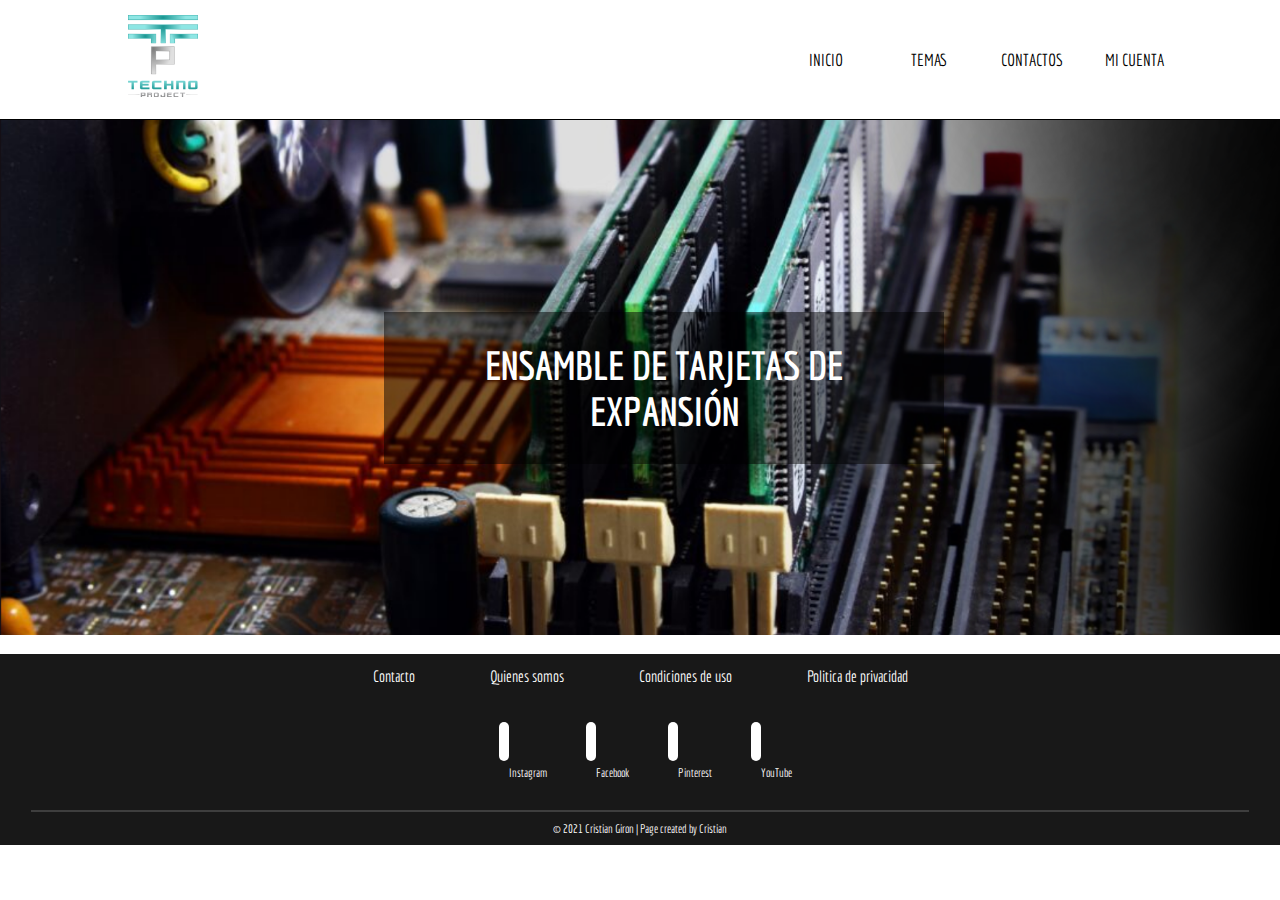
<file: Temas/Tema6.html>
<!DOCTYPE html>
<html>
<head>
	<meta charset="utf-8">
	<meta http-equiv="X-UA-Compatible" content="IE=edge">
	<title>Ensamble de tarjertas de  expancion</title>
	<link rel="stylesheet" href="../Style_sheet.css">
	<link rel="icon" href="../img/Logo1.ico">
	<link rel="preconnect" href="https://fonts.gstatic.com">
	<link href="https://fonts.googleapis.com/css2?family=Economica&family=Oswald:wght@200;300&display=swap" rel="stylesheet">
	<link rel="stylesheet" href="https://use.fontawesome.com/releases/v5.8.1/css/all.css" integrity="sha384-50oBUHEmvpQ+1lW4y57PTFmhCaXp0ML5d60M1M7uH2+nqUivzIebhndOJK28anvf" crossorigin="anonymous">

</head>
<body>
	<div class="head">
		<a href="../index.html" title="log"><img src="../img/Logo.png" alt="Logo" class="log"></a>
		<ul class="menu">
			<li><a href="../index.html" title="">INICIO</a></li>
			<li><a href="#" title="">TEMAS</a>
				<ul class="submenu">
					<li><a href="Tema1.html"><i class="fas fa-file-image"></i>TEMA 1</a></li>
					<li><a href="Tema2.html"><i class="fas fa-file-video"></i>TEMA 2</a></li>
					<li><a href="Tema3.html"><i class="fas fa-file-video"></i>TEMA 3</a></li>
					<li><a href="Tema4.html"><i class="fas fa-file-pdf"></i>TEMA 4</a></li>
					<li><a href="Tema5.html"><i class="fas fa-file-pdf"></i>TEMA 5</a></li>
					<li><a href="Tema6.html"><i class="fas fa-file-image"></i>TEMA 6</a></li>
				</ul>
			</li>
			<li><a href="#" title="">CONTACTOS</a></li>
			<li><a href="#" title="">MI CUENTA</a></li>
		</ul>
	</div>
	<div>
		<h1 class="titport">ENSAMBLE DE TARJETAS DE EXPANSIÓN</h1>
		<img src="img/Port6.jpg" alt="" class="img">
	</div>
	<div>
		
	</div>
	<div class="foot">
		<ul>
			<li><a href="#" title="">Contacto</a></li>
			<li><a href="#" title="">Quienes somos</a></li>
			<li><a href="#" title="">Condiciones de uso</a></li>
			<li><a href="#" title="">Politica de privacidad</a></li>
		</ul>
		<div>
			<a href="" title=""><i class="fab fa-instagram"></i><p>Instagram</p></a>
			<a href="" title=""><i class="fab fa-facebook-f"></i><p>Facebook</p></a>
			<a href="" title=""><i class="fab fa-pinterest-p"></i><p>Pinterest</p></a>
			<a href="" title=""><i class="fab fa-youtube"></i><p>YouTube</p></a>
		</div>
		<hr>
		<p>© 2021 Cristian Giron | Page created by Cristian</p>
	</div>
</body>
</html>
</file>
<file: Style_sheet.css>
body{
	margin: 0;
	padding: 0;
	font-family: 'Economica', sans-serif;
}
.head{
	border-bottom: 0.5px solid black;
	width: 100%;
	background-color: rgba(255, 255, 255, 0.2);
}
.log{
	width: 70px;
	position: absolute;
	margin-top: 15px;
	margin-left: 10%;
}
.menu{
	list-style: none;
	margin: 0;
	text-align-last: center;
	margin-left: 50%;
	font-family: 'Economica', sans-serif;
}
.head .menu li a{ 
	text-decoration: none;
	color: black;
	font-size: 17px;
	display: block;
	padding-top: 50px;
	padding-bottom: 50px;
	 
}
.head .menu li{
	display: inline-block;
	width: 100px;
}
.head .menu li:hover{
	border-bottom: 3px solid #1b9793;
}
.head .menu li .submenu{
	width: 320px;
	height: 200px;
	position: absolute;
	background-color: #181818;
	display: none;
	padding: 0;
}
.head .menu li .submenu li{
	margin: 0;
	width: 158px;
	height: 66px;
	display: inline-block;
}
.head .menu li .submenu li i{
	display: inline-block;
	color: white;
	margin-right: 15px;
}
.head .menu li .submenu li a{
	margin: 0;
	padding: 21px;
	display: inline-block;
	text-decoration: none;
	color: white;
}
.head .menu li .submenu li:hover{
	width: 158px;
	background-color: black;
}
.menu li:hover .submenu{
	display: block;
}
.logport{
	position: absolute;
	width: 12%;
	margin-top: 15%;
	margin-left: 45%;
	padding: 30px;
	background-color: rgba(0, 0, 0, 0.5);
}
.titport{
	width: 500px;
	font-size: 40px;
	color: white;
	font-family: 'Economica', sans-serif;
	text-align: center;
	position: absolute;
	margin-top: 15%;
	margin-left: 30%;
	padding: 30px;
	background-color: rgba(0, 0, 0, 0.5);
}
.img{
	width: 100%;
}
.hola{
	width: 90%;
	margin-left: 95px;
}
.temas{
	width: 350px;
	height: 219px;
	margin-right: 30px;
	margin-bottom: 70px;
	display: inline-block;
	box-shadow: 0 5px 8px 0 rgba(0,0,0,.5);
}
.imgtema{
	width: 350px;
}
.temas p{
	position: absolute;
	height: 35px;
	width: 240px;
	text-align: center;
	color: white;
	background-color: rgba(0,0,0,0.4);
	padding: 92px 55px 92px 55px;
	margin: 0px;
	font-family: 'Economica', sans-serif;
	font-size: 18px;
	font-weight: bold;
}
.temas p:hover{
	font-size: 20px;
}
.cont{
	margin-left: 10%;
	width: 80%;
	text-align: center;
}
.cont .tipmant div{
	vertical-align: top;
	margin: 0 35px 0 35px;
	width: 40%;
	display: inline-block;
}
.cont img{
	width: 600px;
}
.foot{
	background-color: #181818;
	margin: 0;
}
.foot ul{
	list-style: none;
	display: block;
	margin-left: 25%;
}
.foot ul li{
	display: inline-block;
	margin-right: 5%;
}
.foot ul li a{
	font-size: 16px;
	color: white;
	text-decoration: none;
}
.foot div{
	margin-left: 38%;
}
.foot i{
	width: 30px;
	background-color: white;
	border-radius: 30px;
	padding: 5px; 
	color: #171717;
	font-size: 25px;
	text-align: center;
}
.foot p{
	text-decoration: none;
	color: #FFFFFF;
	font-size: 12px;
}
.foot a{
	display: inline-block;
	text-decoration: none;
	margin: 13px;
}
.foot hr{
	width: 95%;
	border:0.3px solid #3e3e3e;
	margin-bottom: 0;
}
.foot p{
	padding: 10px;
	margin: 0px;
	text-align: center;
}
</file>
